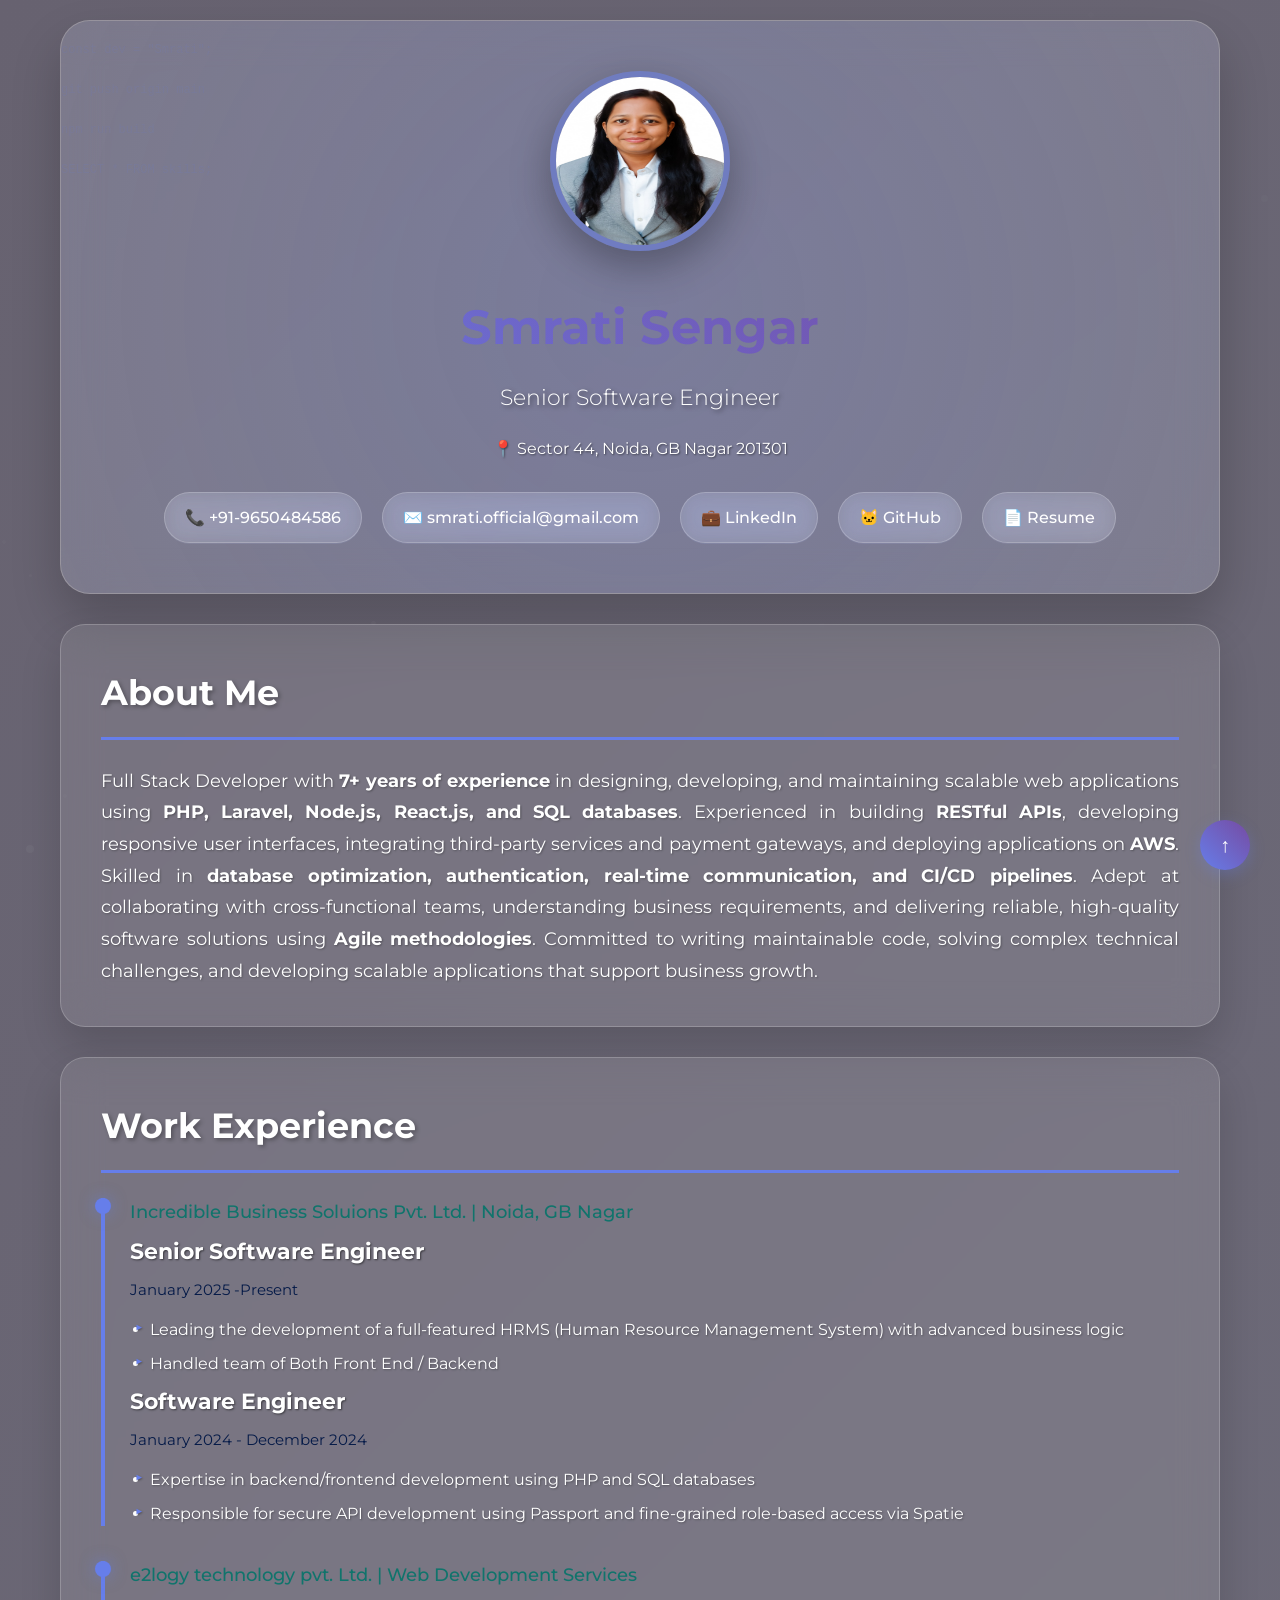
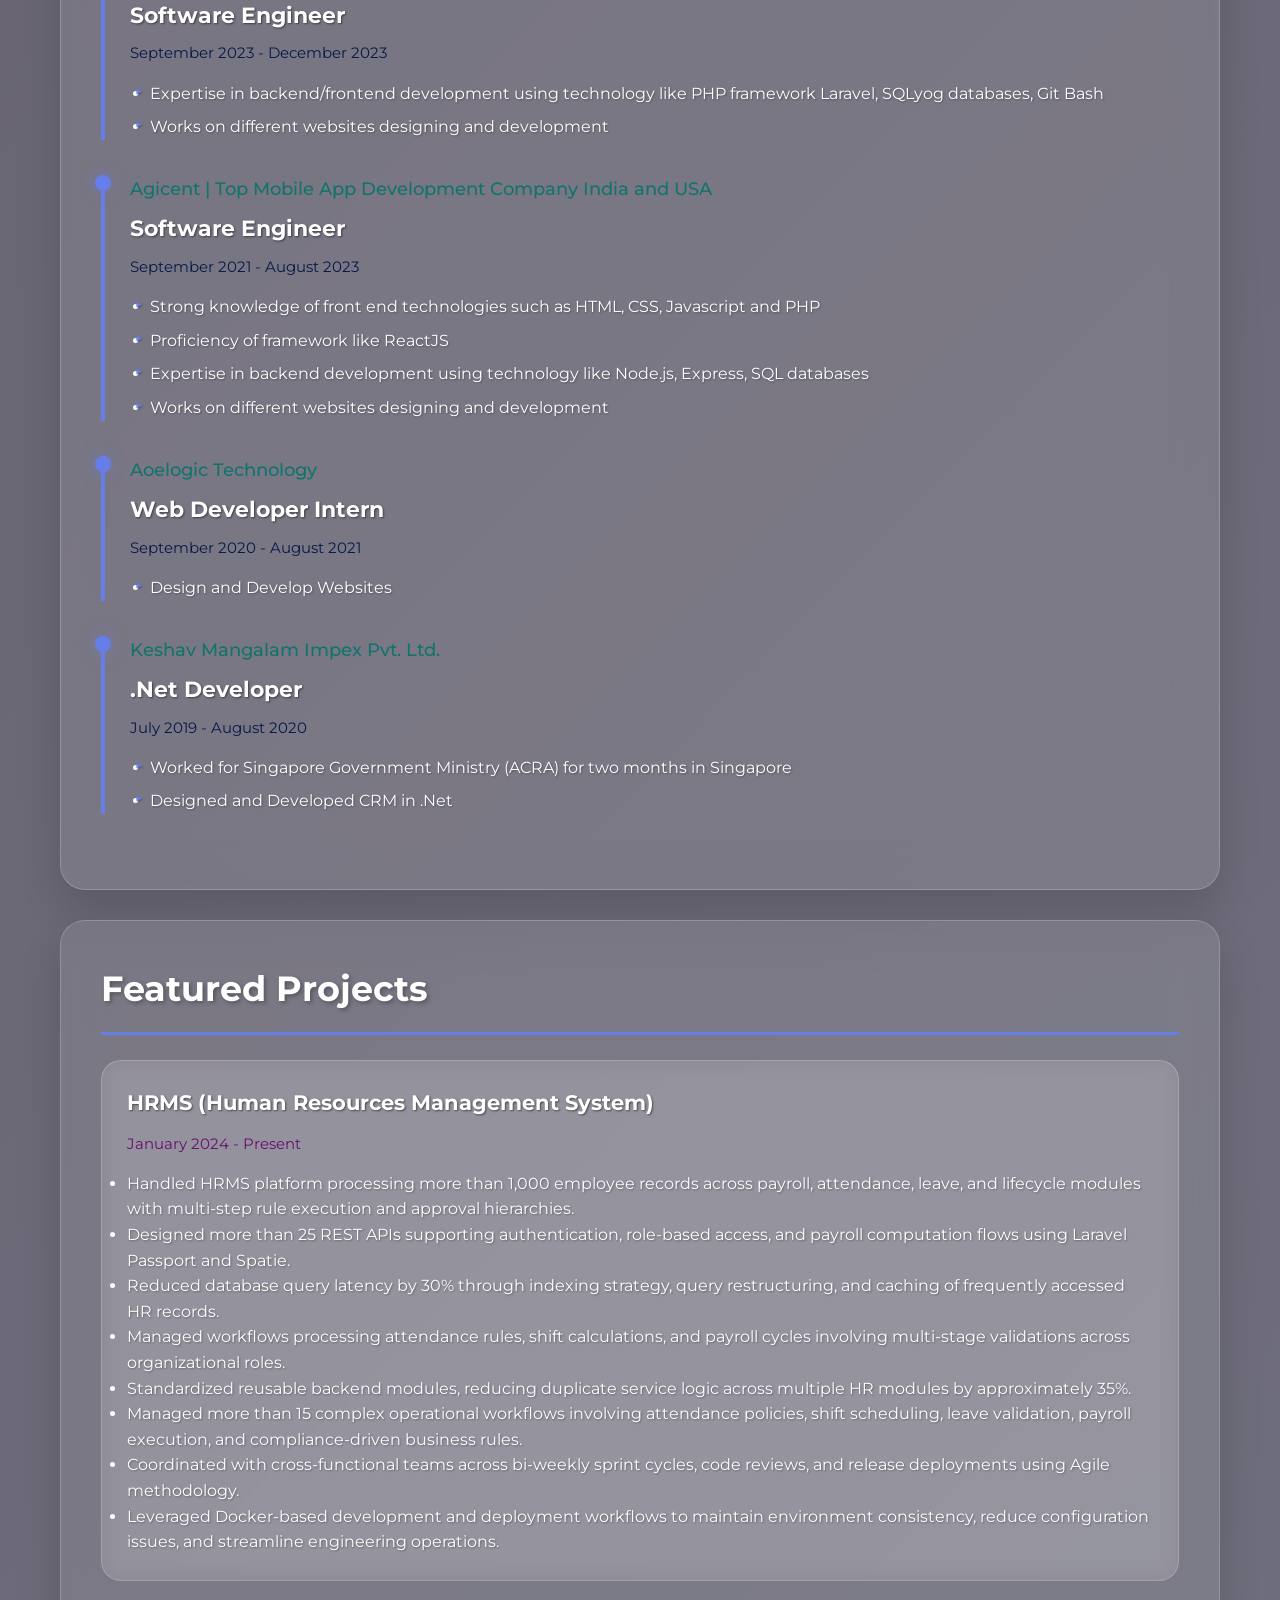
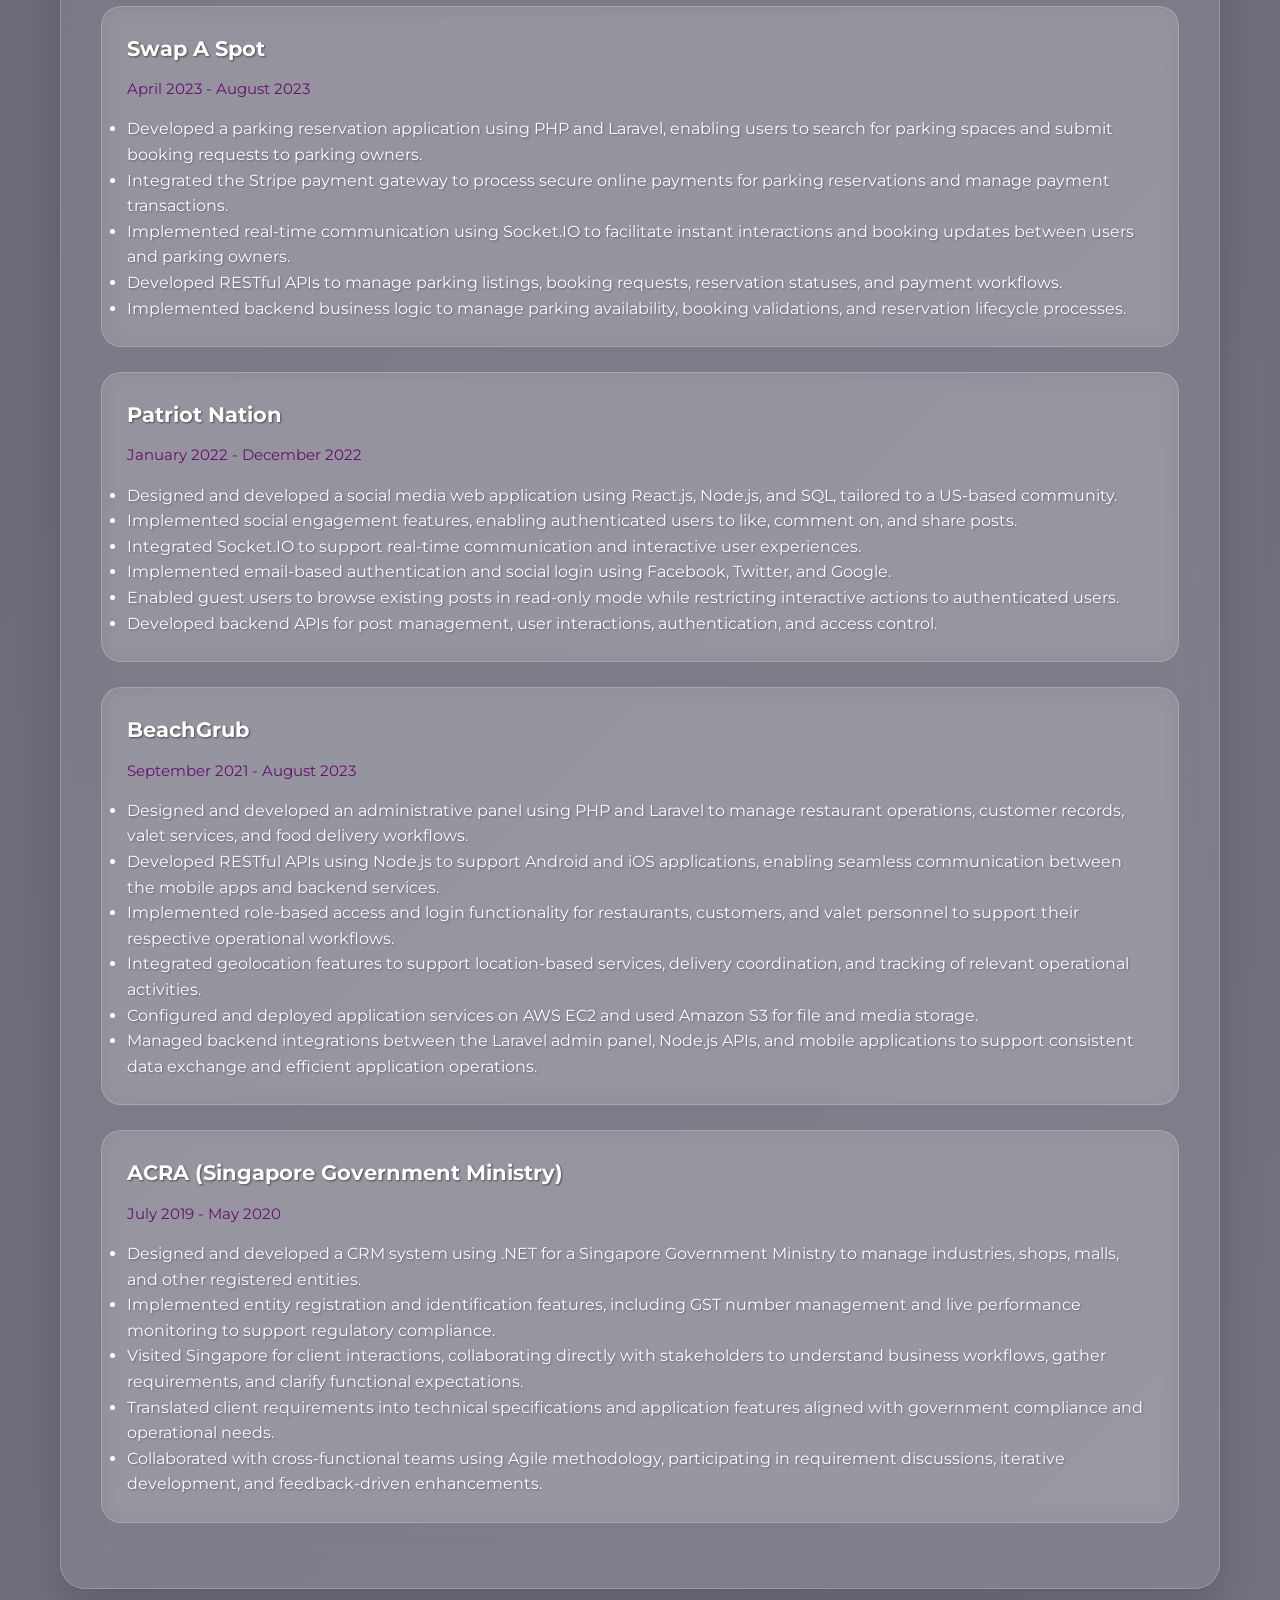
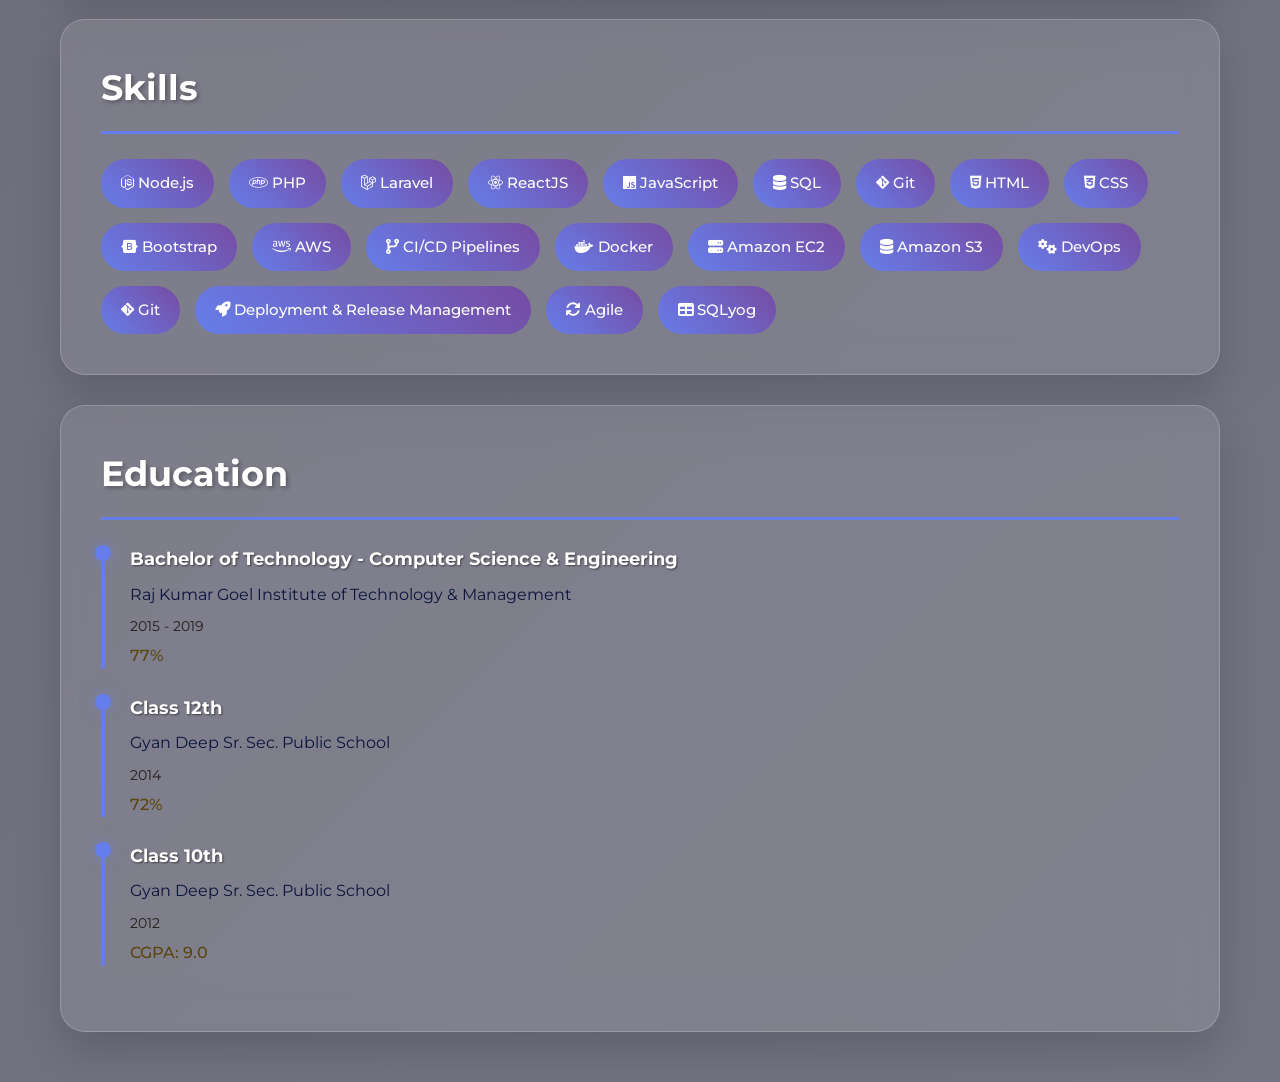
<file: index.html>
<!DOCTYPE html>
<html lang="en">

<head>
  <meta charset="UTF-8">
  <meta name="viewport" content="width=device-width, initial-scale=1.0">
  <title>Smrati Sengar - Senior Software Engineer</title>
  <!-- Fonts -->
  <link href="https://fonts.googleapis.com/css2?family=Montserrat:wght@300;400;500;700&display=swap" rel="stylesheet">
  <link rel="stylesheet" href="https://cdnjs.cloudflare.com/ajax/libs/font-awesome/6.4.2/css/all.min.css">
  <!-- Link to external CSS -->
  <link rel="stylesheet" href="style.css">
</head>

<body>
  <!-- Loading Screen -->
  <div class="loading" id="loading">
    <div class="loading-text">Loading Portfolio...</div>
  </div>

  <!-- Floating Particles -->
  <div class="particles" id="particles"></div>

  <!-- Scroll to Top Button -->
  <button class="scroll-top" id="scrollTop">↑</button>

  <div class="container">
    <header>
      <div class="code-bg" id="codeBg"></div>
      <div class="profile-section">
        <img src="SmratiSengar.jpg" alt="Smrati Sengar" class="profile-img">
        <h1>Smrati Sengar</h1>
        <p class="title">Senior Software Engineer</p>
        <p class="location">📍 Sector 44, Noida, GB Nagar 201301</p>
        <div class="contact-info">
          <a href="tel:+919650484586" class="contact-item">📞 +91-9650484586</a>
          <a href="mailto:smrati.official@gmail.com" class="contact-item">✉️ smrati.official@gmail.com</a>
          <a href="https://www.linkedin.com/in/smrati-sengar-761206163" target="_blank" rel="noopener noreferrer"
            class="contact-item">💼 LinkedIn</a>
          <a href="https://github.com/smrati123" target="_blank" rel="noopener noreferrer" class="contact-item">🐱
            GitHub</a>
          <a href="./SmratiSengar.pdf" target="_blank" rel="noopener noreferrer" class="contact-item"> 📄 Resume </a>
        </div>
      </div>
    </header>

    <section class="section">
      <h2>About Me</h2>
      <p class="about-text">
        Full Stack Developer with <strong>7+ years of experience</strong> in designing, developing, and maintaining scalable web applications using <strong>PHP, Laravel, Node.js, React.js, and SQL databases</strong>. Experienced in building <strong>RESTful APIs</strong>, developing responsive user interfaces, integrating third-party services and payment gateways, and deploying applications on <strong>AWS</strong>. Skilled in <strong>database optimization, authentication, real-time communication, and CI/CD pipelines</strong>. Adept at collaborating with cross-functional teams, understanding business requirements, and delivering reliable, high-quality software solutions using <strong>Agile methodologies</strong>. Committed to writing maintainable code, solving complex technical challenges, and developing scalable applications that support business growth.
      </p>
    </section>

    <section class="section">
      <h2>Work Experience</h2>

      <div class="experience-item">
        <div class="company">Incredible Business Soluions Pvt. Ltd. | Noida, GB Nagar</div>
        <div class="job-title">Senior Software Engineer</div>
        <div class="duration">January 2025 -Present</div>
        <div class="job-description">
          <ul>
            <li>Leading the development of a full-featured HRMS (Human Resource Management System) with advanced
              business logic</li>
            <li>Handled team of Both Front End / Backend</li>
          </ul>
        </div>
        <div class="job-title">Software Engineer</div>
        <div class="duration">January 2024 - December 2024</div>
        <div class="job-description">
          <ul>
            <li>Expertise in backend/frontend development using PHP and SQL databases</li>
            <li>Responsible for secure API development using Passport and fine-grained role-based access via Spatie</li>
          </ul>
        </div>
      </div>

      <div class="experience-item">
        <div class="company">e2logy technology pvt. Ltd. | Web Development Services</div>
        <div class="job-title">Software Engineer</div>
        <div class="duration">September 2023 - December 2023</div>
        <div class="job-description">
          <ul>
            <li>Expertise in backend/frontend development using technology like PHP framework Laravel, SQLyog databases,
              Git Bash</li>
            <li>Works on different websites designing and development</li>
          </ul>
        </div>
      </div>

      <div class="experience-item">
        <div class="company">Agicent | Top Mobile App Development Company India and USA</div>
        <div class="job-title">Software Engineer</div>
        <div class="duration">September 2021 - August 2023</div>
        <div class="job-description">
          <ul>
            <li>Strong knowledge of front end technologies such as HTML, CSS, Javascript and PHP</li>
            <li>Proficiency of framework like ReactJS</li>
            <li>Expertise in backend development using technology like Node.js, Express, SQL databases</li>
            <li>Works on different websites designing and development</li>
          </ul>
        </div>
      </div>

      <div class="experience-item">
        <div class="company">Aoelogic Technology</div>
        <div class="job-title">Web Developer Intern</div>
        <div class="duration">September 2020 - August 2021</div>
        <div class="job-description">
          <ul>
            <li>Design and Develop Websites</li>
          </ul>
        </div>
      </div>

      <div class="experience-item">
        <div class="company">Keshav Mangalam Impex Pvt. Ltd.</div>
        <div class="job-title">.Net Developer</div>
        <div class="duration">July 2019 - August 2020</div>
        <div class="job-description">
          <ul>
            <li>Worked for Singapore Government Ministry (ACRA) for two months in Singapore</li>
            <li>Designed and Developed CRM in .Net</li>
          </ul>
        </div>
      </div>
    </section>

    <section class="section">
      <h2>Featured Projects</h2>

      <div class="project-item">
        <div class="project-title">HRMS (Human Resources Management System)</div>
        <div class="project-duration">January 2024 - Present</div>
        <div class="project-description">
          <ul>
            <li>Handled HRMS platform processing more than 1,000 employee records across payroll, attendance, leave, and lifecycle modules with multi-step rule execution and approval hierarchies.</li>
            <li>Designed more than 25 REST APIs supporting authentication, role-based access, and payroll computation flows using Laravel Passport and Spatie.</li>
            <li>Reduced database query latency by 30% through indexing strategy, query restructuring, and caching of frequently accessed HR records.</li>
            <li>Managed workflows processing attendance rules, shift calculations, and payroll cycles involving multi-stage validations across organizational roles.</li>
            <li>Standardized reusable backend modules, reducing duplicate service logic across multiple HR modules by approximately 35%.</li>
            <li>Managed more than 15 complex operational workflows involving attendance policies, shift scheduling, leave validation, payroll execution, and compliance-driven business rules.</li>
            <li>Coordinated with cross-functional teams across bi-weekly sprint cycles, code reviews, and release deployments using Agile methodology.</li>
            <li>Leveraged Docker-based development and deployment workflows to maintain environment consistency, reduce configuration issues, and streamline engineering operations.</li>
          </ul>
        </div>
      </div>

      <div class="project-item">
        <div class="project-title">Swap A Spot</div>
        <div class="project-duration">April 2023 - August 2023</div>
        <div class="project-description">
          <ul>
            <li>Developed a parking reservation application using PHP and Laravel, enabling users to search for parking spaces and submit booking requests to parking owners.</li>
            <li>Integrated the Stripe payment gateway to process secure online payments for parking reservations and manage payment transactions.</li>
            <li>Implemented real-time communication using Socket.IO to facilitate instant interactions and booking updates between users and parking owners.</li>
            <li>Developed RESTful APIs to manage parking listings, booking requests, reservation statuses, and payment workflows.</li>
            <li>Implemented backend business logic to manage parking availability, booking validations, and reservation lifecycle processes.</li>
          </ul>
        </div>
      </div>

      <div class="project-item">
        <div class="project-title">Patriot Nation</div>
        <div class="project-duration">January 2022 - December 2022</div>
        <div class="project-description">
          <ul>
            <li>Designed and developed a social media web application using React.js, Node.js, and SQL, tailored to a US-based community.</li>
            <li>Implemented social engagement features, enabling authenticated users to like, comment on, and share posts.</li>
            <li>Integrated Socket.IO to support real-time communication and interactive user experiences.</li>
            <li>Implemented email-based authentication and social login using Facebook, Twitter, and Google.</li>
            <li>Enabled guest users to browse existing posts in read-only mode while restricting interactive actions to authenticated users.</li>
            <li>Developed backend APIs for post management, user interactions, authentication, and access control.</li>
          </ul>
        </div>
      </div>

      <div class="project-item">
        <div class="project-title">BeachGrub</div>
        <div class="project-duration">September 2021 - August 2023</div>
        <div class="project-description">
          <ul>
            <li>Designed and developed an administrative panel using PHP and Laravel to manage restaurant operations, customer records, valet services, and food delivery workflows.</li>
            <li>Developed RESTful APIs using Node.js to support Android and iOS applications, enabling seamless communication between the mobile apps and backend services.</li>
            <li>Implemented role-based access and login functionality for restaurants, customers, and valet personnel to support their respective operational workflows.</li>
            <li>Integrated geolocation features to support location-based services, delivery coordination, and tracking of relevant operational activities.</li>
            <li>Configured and deployed application services on AWS EC2 and used Amazon S3 for file and media storage.</li>
            <li>Managed backend integrations between the Laravel admin panel, Node.js APIs, and mobile applications to support consistent data exchange and efficient application operations.</li>
          </ul>
        </div>
      </div>

      <div class="project-item">
        <div class="project-title">ACRA (Singapore Government Ministry)</div>
        <div class="project-duration">July 2019 - May 2020</div>
        <div class="project-description">
          <ul>
            <li>Designed and developed a CRM system using .NET for a Singapore Government Ministry to manage industries, shops, malls, and other registered entities.</li>
            <li>Implemented entity registration and identification features, including GST number management and live performance monitoring to support regulatory compliance.</li>
            <li>Visited Singapore for client interactions, collaborating directly with stakeholders to understand business workflows, gather requirements, and clarify functional expectations.</li>
            <li>Translated client requirements into technical specifications and application features aligned with government compliance and operational needs.</li>
            <li>Collaborated with cross-functional teams using Agile methodology, participating in requirement discussions, iterative development, and feedback-driven enhancements.</li>
          </ul>
        </div>
      </div>
    </section>

    <section class="section">
      <h2>Skills</h2>
      <div class="skills-container">
        <span class="skill-tag"><i class="fab fa-node-js"></i> Node.js</span>
        <span class="skill-tag"><i class="fab fa-php"></i> PHP</span>
        <span class="skill-tag"><i class="fab fa-laravel"></i> Laravel</span>
        <span class="skill-tag"><i class="fab fa-react"></i> ReactJS</span>
        <span class="skill-tag"><i class="fab fa-js"></i> JavaScript</span>
        <span class="skill-tag"><i class="fas fa-database"></i> SQL</span>
        <span class="skill-tag"><i class="fab fa-git-alt"></i> Git</span>
        <span class="skill-tag"><i class="fab fa-html5"></i> HTML</span>
        <span class="skill-tag"><i class="fab fa-css3-alt"></i> CSS</span>
        <span class="skill-tag"><i class="fab fa-bootstrap"></i> Bootstrap</span>
        <span class="skill-tag"><i class="fab fa-aws"></i> AWS</span>
        <span class="skill-tag"><i class="fas fa-code-branch"></i> CI/CD Pipelines</span>
        <span class="skill-tag"><i class="fab fa-docker"></i> Docker</span>
        <span class="skill-tag"><i class="fas fa-server"></i> Amazon EC2</span>
        <span class="skill-tag"><i class="fas fa-database"></i> Amazon S3</span>
        <span class="skill-tag"><i class="fas fa-cogs"></i> DevOps</span>
        <span class="skill-tag"><i class="fab fa-git-alt"></i> Git</span>
        <span class="skill-tag"><i class="fas fa-rocket"></i> Deployment & Release Management</span>
        <span class="skill-tag"><i class="fas fa-sync"></i> Agile</span>
        <span class="skill-tag"><i class="fas fa-table"></i> SQLyog</span>
      </div>
    </section>

    <section class="section">
      <h2>Education</h2>

      <div class="education-item">
        <div class="degree">Bachelor of Technology - Computer Science & Engineering</div>
        <div class="institution">Raj Kumar Goel Institute of Technology & Management</div>
        <div class="year">2015 - 2019</div>
        <div class="score">77%</div>
      </div>

      <div class="education-item">
        <div class="degree">Class 12th</div>
        <div class="institution">Gyan Deep Sr. Sec. Public School</div>
        <div class="year">2014</div>
        <div class="score">72%</div>
      </div>

      <div class="education-item">
        <div class="degree">Class 10th</div>
        <div class="institution">Gyan Deep Sr. Sec. Public School</div>
        <div class="year">2012</div>
        <div class="score">CGPA: 9.0</div>
      </div>
    </section>
  </div>

  <!-- Link to external JavaScript -->
  <script src="script.js"></script>
</body>

</html>
</file>
<file: style.css>
* {
  margin: 0;
  padding: 0;
  box-sizing: border-box;
}

html {
  scroll-behavior: smooth;
}

body {
  font-family: 'Montserrat', sans-serif;
  line-height: 1.6;
  color: #333;
  background: linear-gradient(-45deg, #667eea, #b49acf, #777a89, #676270);
  background-size: 400% 400%;
  animation: gradientShift 15s ease infinite;
  min-height: 100vh;
  position: relative;
  overflow-x: hidden;
}

/* Floating particles background */
.particles {
  position: fixed;
  top: 0;
  left: 0;
  width: 100%;
  height: 100%;
  pointer-events: none;
  z-index: 1;
}

.particle {
  position: absolute;
  background: rgba(255, 255, 255, 0.1);
  border-radius: 50%;
  animation: float 20s infinite linear;
}

@keyframes float {
  0% {
    transform: translateY(100vh) rotate(0deg);
    opacity: 0;
  }
  10% {
    opacity: 1;
  }
  90% {
    opacity: 1;
  }
  100% {
    transform: translateY(-100vh) rotate(360deg);
    opacity: 0;
  }
}

@keyframes gradientShift {
  0% { background-position: 0% 50%; }
  50% { background-position: 100% 50%; }
  100% { background-position: 0% 50%; }
}

.container {
  max-width: 1200px;
  margin: 0 auto;
  padding: 20px;
  position: relative;
  z-index: 2;
}

header {
  background: rgba(255, 255, 255, 0.15);
  backdrop-filter: blur(20px);
  border-radius: 30px;
  padding: 50px;
  margin-bottom: 30px;
  text-align: center;
  box-shadow: 0 25px 50px rgba(0, 0, 0, 0.2);
  position: relative;
  overflow: hidden;
  border: 1px solid rgba(255, 255, 255, 0.2);
  transition: transform 0.1s ease-out;
}

header::before {
  content: '';
  position: absolute;
  top: -50%;
  left: -50%;
  width: 200%;
  height: 200%;
  background: radial-gradient(circle, rgba(102, 126, 234, 0.2) 0%, transparent 70%);
  animation: rotate 20s linear infinite;
}

/* Animated code lines in header */
.code-bg {
  position: absolute;
  top: 0;
  left: 0;
  width: 100%;
  height: 100%;
  opacity: 0.1;
  font-family: 'Courier New', monospace;
  font-size: 12px;
  color: #667eea;
  pointer-events: none;
  overflow: hidden;
}

.code-line {
  position: absolute;
  white-space: nowrap;
  animation: codeScroll 15s linear infinite;
}

@keyframes codeScroll {
  0% { transform: translateX(100%); }
  100% { transform: translateX(-100%); }
}

@keyframes rotate {
  0% { transform: rotate(0deg); }
  100% { transform: rotate(360deg); }
}

.profile-section {
  position: relative;
  z-index: 1;
}

.profile-img {
  width: 180px;
  height: 180px;
  border-radius: 50%;
  margin: 0 auto 30px;
  border: 6px solid rgba(102, 126, 234, 0.5);
  box-shadow: 0 15px 40px rgba(0, 0, 0, 0.3);
  transition: all 0.4s ease;
  position: relative;
}

.profile-img:hover {
  transform: scale(1.1) rotate(5deg);
  box-shadow: 0 20px 60px rgba(102, 126, 234, 0.4);
}

.profile-img::before {
  content: '';
  position: absolute;
  top: -10px;
  left: -10px;
  right: -10px;
  bottom: -10px;
  border-radius: 50%;
  background: linear-gradient(45deg, #667eea, #764ba2, #667eea);
  animation: profileGlow 3s ease-in-out infinite;
  z-index: -1;
}

@keyframes profileGlow {
  0%, 100% { opacity: 0.7; transform: scale(1); }
  50% { opacity: 1; transform: scale(1.05); }
}

h1 {
  font-size: 3em;
  color: #2c3e50;
  margin-bottom: 15px;
  background: linear-gradient(45deg, #667eea, #764ba2, #667eea);
  -webkit-background-clip: text;
  -webkit-text-fill-color: transparent;
  background-clip: text;
  background-size: 200% 200%;
  animation: textGlow 3s ease-in-out infinite;
  position: relative;
}

@keyframes textGlow {
  0%, 100% { background-position: 0% 50%; }
  50% { background-position: 100% 50%; }
}

.title {
  font-size: 1.4em;
  color: #fff;
  margin-bottom: 20px;
  font-weight: 300;
  text-shadow: 2px 2px 4px rgba(0, 0, 0, 0.5);
}

.location {
  color: #fff;
  font-size: 1em;
  margin-bottom: 30px;
  text-shadow: 1px 1px 2px rgba(0, 0, 0, 0.5);
}

.contact-info {
  display: flex;
  justify-content: center;
  gap: 20px;
  flex-wrap: wrap;
  margin-top: 30px;
}

.contact-item {
  color: #fff;
  text-decoration: none;
  font-weight: 500;
  transition: all 0.3s ease;
  padding: 12px 20px;
  border-radius: 30px;
  background: rgba(255, 255, 255, 0.1);
  backdrop-filter: blur(10px);
  border: 1px solid rgba(255, 255, 255, 0.2);
  position: relative;
  overflow: hidden;
}

.contact-item::before {
  content: '';
  position: absolute;
  top: 0;
  left: -100%;
  width: 100%;
  height: 100%;
  background: linear-gradient(90deg, transparent, rgba(255, 255, 255, 0.4), transparent);
  transition: left 0.5s ease;
}

.contact-item:hover::before {
  left: 100%;
}

.contact-item:hover {
  background: rgba(102, 126, 234, 0.8);
  transform: translateY(-3px);
  box-shadow: 0 10px 30px rgba(102, 126, 234, 0.3);
}

.section {
  background: rgba(255, 255, 255, 0.1);
  backdrop-filter: blur(20px);
  border-radius: 25px;
  padding: 40px;
  margin-bottom: 30px;
  box-shadow: 0 20px 40px rgba(0, 0, 0, 0.15);
  transition: all 0.4s ease;
  opacity: 0;
  transform: translateY(50px);
  border: 1px solid rgba(255, 255, 255, 0.2);
  position: relative;
  overflow: hidden;
}

.section::before {
  content: '';
  position: absolute;
  top: -2px;
  left: -2px;
  right: -2px;
  bottom: -2px;
  background: linear-gradient(45deg, #667eea, #764ba2, #667eea);
  border-radius: 25px;
  opacity: 0;
  transition: opacity 0.3s ease;
  z-index: -1;
}

.section:hover::before {
  opacity: 0.3;
}

.section.visible {
  opacity: 1;
  transform: translateY(0);
}

.section:hover {
  transform: translateY(-5px);
  box-shadow: 0 25px 50px rgba(0, 0, 0, 0.2);
}

.section h2 {
  color: #fff;
  margin-bottom: 25px;
  font-size: 2.2em;
  border-bottom: 3px solid #667eea;
  padding-bottom: 15px;
  position: relative;
  text-shadow: 2px 2px 4px rgba(0, 0, 0, 0.3);
}

.section h2::after {
  content: '';
  position: absolute;
  bottom: -3px;
  left: 0;
  width: 0;
  height: 3px;
  background: linear-gradient(90deg, #667eea, #764ba2);
  transition: width 0.3s ease;
}

.section:hover h2::after {
  width: 100%;
}

.about-text {
  font-size: 1.1em;
  line-height: 1.8;
  color: #fff;
  text-align: justify;
  text-shadow: 1px 1px 2px rgba(0, 0, 0, 0.3);
}

.experience-item {
  border-left: 4px solid #667eea;
  padding-left: 25px;
  margin-bottom: 35px;
  position: relative;
  transition: all 0.3s ease;
}

.experience-item::before {
  content: '';
  position: absolute;
  left: -10px;
  top: 0;
  width: 16px;
  height: 16px;
  background: #667eea;
  border-radius: 50%;
  box-shadow: 0 0 15px rgba(102, 126, 234, 0.5);
  animation: pulse 2s infinite;
}

@keyframes pulse {
  0%, 100% { transform: scale(1); }
  50% { transform: scale(1.2); }
}

.experience-item:hover {
  transform: translateX(10px);
  border-left-color: #764ba2;
}

.job-title {
  font-size: 1.4em;
  font-weight: bold;
  color: #fff;
  margin-bottom: 8px;
  text-shadow: 1px 1px 2px rgba(0, 0, 0, 0.5);
}

.company {
  color: #10746c;
  font-weight: 500;
  margin-bottom: 8px;
  font-size: 1.1em;
}

.duration {
  color: #051a48;
  font-size: 0.95em;
  margin-bottom: 15px;
}

.job-description {
  color: #fff;
  line-height: 1.6;
  text-shadow: 1px 1px 2px rgba(0, 0, 0, 0.3);
}

.job-description ul {
  margin-left: 20px;
}

.job-description li {
  margin-bottom: 8px;
  position: relative;
}

.job-description li::before {
  content: '▶';
  color: #667eea;
  font-size: 0.8em;
  position: absolute;
  left: -15px;
}

.project-item {
  background: rgba(255, 255, 255, 0.1);
  backdrop-filter: blur(10px);
  border-radius: 20px;
  padding: 25px;
  margin-bottom: 25px;
  border: 1px solid rgba(255, 255, 255, 0.2);
  transition: all 0.3s ease;
  position: relative;
  overflow: hidden;
}

.project-item::before {
  content: '';
  position: absolute;
  top: 0;
  left: -100%;
  width: 100%;
  height: 100%;
  background: linear-gradient(90deg, transparent, rgba(102, 126, 234, 0.1), transparent);
  transition: left 0.5s ease;
}

.project-item:hover::before {
  left: 100%;
}

.project-item:hover {
  transform: translateY(-5px);
  box-shadow: 0 15px 35px rgba(102, 126, 234, 0.2);
  border-color: #667eea;
}

.project-title {
  font-size: 1.3em;
  font-weight: bold;
  color: #fff;
  margin-bottom: 12px;
  text-shadow: 1px 1px 2px rgba(0, 0, 0, 0.5);
}

.project-duration {
  color: #680f72;
  font-size: 0.95em;
  margin-bottom: 15px;
}

.project-description {
  color: #fff;
  line-height: 1.6;
  text-shadow: 1px 1px 2px rgba(0, 0, 0, 0.3);
}

.skills-container {
  display: flex;
  flex-wrap: wrap;
  gap: 15px;
}

.skill-tag {
  background: linear-gradient(45deg, #667eea, #764ba2);
  color: white;
  padding: 12px 20px;
  border-radius: 30px;
  font-size: 0.95em;
  font-weight: 500;
  transition: all 0.3s ease;
  position: relative;
  overflow: hidden;
  cursor: pointer;
}

.skill-tag::before {
  content: '';
  position: absolute;
  top: 50%;
  left: 50%;
  width: 0;
  height: 0;
  background: rgba(255, 255, 255, 0.3);
  border-radius: 50%;
  transform: translate(-50%, -50%);
  transition: all 0.3s ease;
}

.skill-tag:hover::before {
  width: 200px;
  height: 200px;
}

.skill-tag:hover {
  transform: translateY(-3px) scale(1.05);
  box-shadow: 0 10px 25px rgba(102, 126, 234, 0.4);
}

.education-item {
  border-left: 4px solid #667eea;
  padding-left: 25px;
  margin-bottom: 25px;
  position: relative;
  transition: all 0.3s ease;
}

.education-item::before {
  content: '';
  position: absolute;
  left: -10px;
  top: 0;
  width: 16px;
  height: 16px;
  background: #667eea;
  border-radius: 50%;
  box-shadow: 0 0 15px rgba(102, 126, 234, 0.5);
}

.education-item:hover {
  transform: translateX(10px);
  border-left-color: #764ba2;
}

.degree {
  font-weight: bold;
  color: #fff;
  margin-bottom: 8px;
  font-size: 1.1em;
  text-shadow: 1px 1px 2px rgba(0, 0, 0, 0.5);
}

.institution {
  color: #0b143c;
  margin-bottom: 8px;
  font-size: 1em;
}

.year {
  color: #261c1c;
  font-size: 0.9em;
  margin-bottom: 5px;
}

.score {
  color: #5a450a;
  font-weight: 500;
  font-size: 1em;
}

/* Scroll to top button */
.scroll-top {
  position: fixed;
  bottom: 30px;
  right: 30px;
  width: 50px;
  height: 50px;
  background: linear-gradient(45deg, #667eea, #764ba2);
  color: white;
  border: none;
  border-radius: 50%;
  cursor: pointer;
  font-size: 20px;
  display: none;
  z-index: 1000;
  transition: all 0.3s ease;
  box-shadow: 0 5px 15px rgba(102, 126, 234, 0.3);
}

.scroll-top:hover {
  transform: scale(1.1);
  box-shadow: 0 10px 25px rgba(102, 126, 234, 0.4);
}

.scroll-top.visible {
  display: block;
  animation: bounceIn 0.5s ease;
}

@keyframes bounceIn {
  0% { transform: scale(0); }
  50% { transform: scale(1.2); }
  100% { transform: scale(1); }
}

/* Loading animation */
.loading {
  position: fixed;
  top: 0;
  left: 0;
  width: 100%;
  height: 100%;
  background: linear-gradient(-45deg, #667eea, #764ba2, #a2a6bb, #1f1c24);
  background-size: 400% 400%;
  animation: gradientShift 2s ease infinite;
  display: flex;
  justify-content: center;
  align-items: center;
  z-index: 9999;
  transition: opacity 0.5s ease;
}

.loading-text {
  color: white;
  font-size: 2em;
  font-weight: bold;
  text-shadow: 2px 2px 4px rgba(0, 0, 0, 0.5);
  animation: loadingPulse 1.5s ease-in-out infinite;
}

@keyframes loadingPulse {
  0%, 100% { opacity: 1; transform: scale(1); }
  50% { opacity: 0.7; transform: scale(1.1); }
}

@keyframes slideInUp {
    from {
        opacity: 0;
        transform: translateY(30px);
    }
    to {
        opacity: 1;
        transform: translateY(0);
    }
}

@keyframes ripple {
    to {
        transform: scale(4);
        opacity: 0;
    }
}

.glow {
    text-shadow: 0 0 10px rgba(102, 126, 234, 0.5);
}

/* Custom scrollbar */
::-webkit-scrollbar {
    width: 8px;
}

::-webkit-scrollbar-track {
    background: rgba(255, 255, 255, 0.1);
    border-radius: 4px;
}

::-webkit-scrollbar-thumb {
    background: linear-gradient(45deg, #667eea, #764ba2);
    border-radius: 4px;
}

::-webkit-scrollbar-thumb:hover {
    background: linear-gradient(45deg, #764ba2, #667eea);
}

@media (max-width: 768px) {
  .container {
    padding: 15px;
  }

  header {
    padding: 30px 20px;
  }

  h1 {
    font-size: 2.2em;
  }

  .profile-img {
    width: 150px;
    height: 150px;
  }

  .contact-info {
    flex-direction: column;
    gap: 15px;
  }

  .section {
    padding: 25px;
  }

  .section h2 {
    font-size: 1.8em;
  }

  .scroll-top {
    bottom: 20px;
    right: 20px;
  }

  .skill-tag i {
    margin-right: 8px;
    /* Adds space between the icon and the skill name */
    font-size: 1.1em;
    vertical-align: middle;
  }

    /* --- New Animation & Interactive Classes --- */
  
    /* Reveal animation on scroll */
    .reveal {
      opacity: 0;
      transform: translateY(30px);
      transition: all 0.8s cubic-bezier(0.2, 1, 0.3, 1);
    }
  
    .reveal.active {
      opacity: 1;
      transform: translateY(0);
    }
  
    /* 3D Perspective for parent containers */
    .container {
      perspective: 1500px;
    }
  
    /* Glassmorphism Hover Effect */
    .project-item,
    .experience-item {
      transition: transform 0.3s ease, box-shadow 0.3s ease, background 0.3s ease;
      will-change: transform;
      /* Performance optimization */
    }
  
    /* Glowing Skill Tags */
    .skill-tag {
      transition: all 0.4s cubic-bezier(0.175, 0.885, 0.32, 1.275);
    }
  
    .skill-tag:hover {
      background: #fff !important;
      color: #764ba2 !important;
      box-shadow: 0 0 20px rgba(255, 255, 255, 0.6);
    }
  
    /* Custom Magnetic Cursor (Optional Visual Polish) */
    .cursor-dot {
      width: 8px;
      height: 8px;
      background: #fff;
      position: fixed;
      border-radius: 50%;
      pointer-events: none;
      z-index: 9999;
      transition: transform 0.1s;
    }
}
</file>
